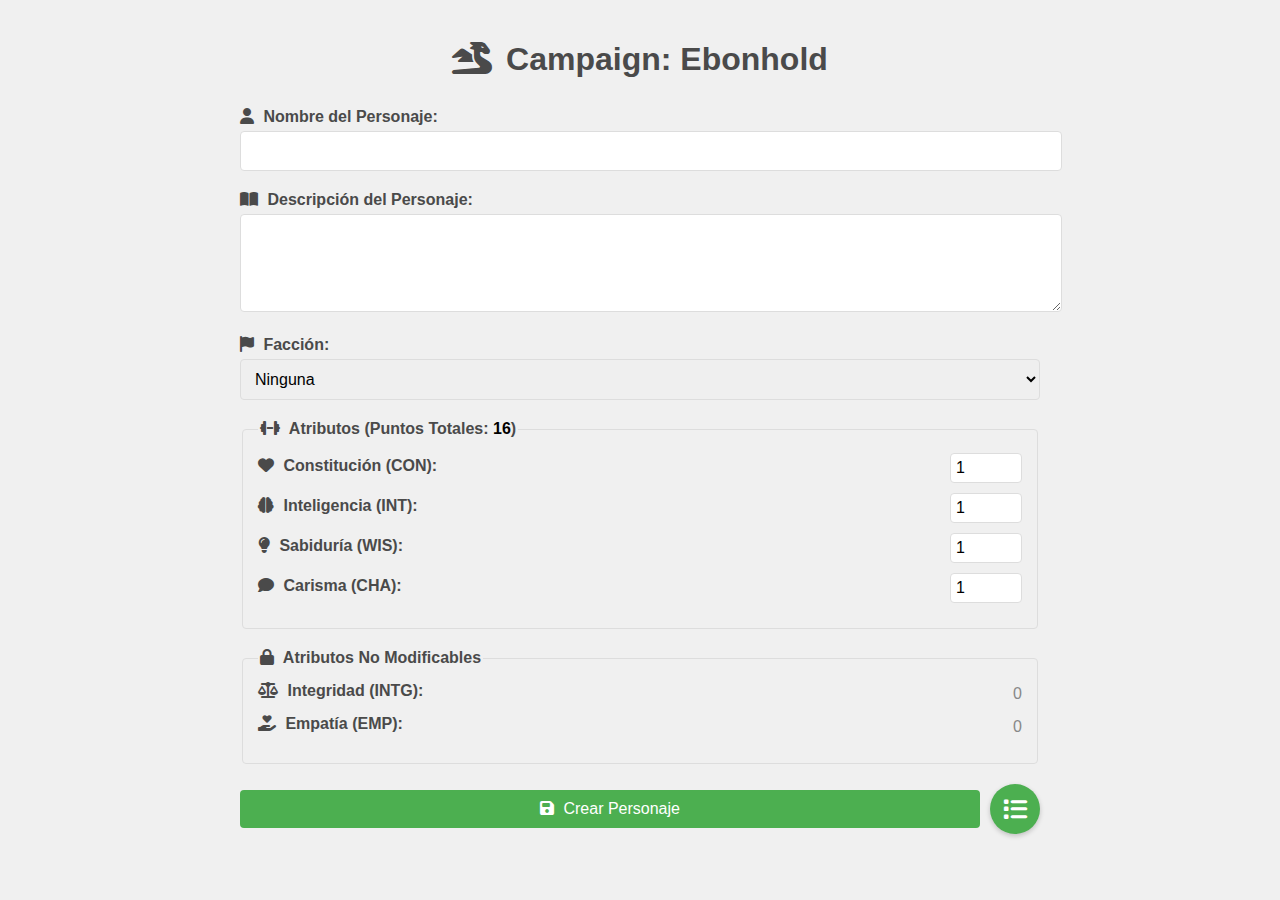
<file: index.html>
<!DOCTYPE html>
<html lang="es">
<head>
    <meta charset="UTF-8">
    <meta name="viewport" content="width=device-width, initial-scale=1.0">
    <title>Creador de Personajes D&D</title>
    <link rel="stylesheet" href="https://cdnjs.cloudflare.com/ajax/libs/font-awesome/6.4.0/css/all.min.css">
    <link rel="stylesheet" href="styles.css">
</head>
<body>
    <div class="container">
        <h1><i class="fas fa-dragon"></i> Campaign: Ebonhold</h1>
        <form id="characterForm">
            <div class="form-group">
                <label for="characterName"><i class="fas fa-user"></i> Nombre del Personaje:</label>
                <input type="text" id="characterName" name="characterName" required>
            </div>

            <div class="form-group">
                <label for="characterDescription"><i class="fas fa-book-open"></i> Descripción del Personaje:</label>
                <textarea id="characterDescription" name="characterDescription" rows="4" required></textarea>
            </div>

            <div class="form-group">
                <label for="faction"><i class="fas fa-flag"></i> Facción:</label>
                <select id="faction" name="faction">
                    <option value="None">Ninguna</option>
                    <option value="Faction1">Facción 1</option>
                    <option value="Faction2">Facción 2</option>
                    <option value="Faction3">Facción 3</option>
                </select>
            </div>

            <fieldset>
                <legend><i class="fas fa-dumbbell"></i> Atributos (Puntos Totales: <span id="totalPoints">20</span>)</legend>
                <div class="attribute">
                    <label for="CON"><i class="fas fa-heart"></i> Constitución (CON):</label>
                    <input type="number" id="CON" name="CON" min="1" max="20" value="1" required>
                </div>
                <div class="attribute">
                    <label for="INT"><i class="fas fa-brain"></i> Inteligencia (INT):</label>
                    <input type="number" id="INT" name="INT" min="1" max="20" value="1" required>
                </div>
                <div class="attribute">
                    <label for="WIS"><i class="fas fa-lightbulb"></i> Sabiduría (WIS):</label>
                    <input type="number" id="WIS" name="WIS" min="1" max="20" value="1" required>
                </div>
                <div class="attribute">
                    <label for="CHA"><i class="fas fa-comment"></i> Carisma (CHA):</label>
                    <input type="number" id="CHA" name="CHA" min="1" max="20" value="1" required>
                </div>
            </fieldset>

            <fieldset>
                <legend><i class="fas fa-lock"></i> Atributos No Modificables</legend>
                <div class="attribute non-modifiable">
                    <label for="INTG"><i class="fas fa-balance-scale"></i> Integridad (INTG):</label>
                    <span id="INTG">0</span>
                </div>
                <div class="attribute non-modifiable">
                    <label for="EMP"><i class="fas fa-hand-holding-heart"></i> Empatía (EMP):</label>
                    <span id="EMP">0</span>
                </div>
            </fieldset>

            <div class="button-container">
                <button type="submit" id="submitButton"><i class="fas fa-save"></i> Crear Personaje</button>
                <a href="character-list.html" class="circular-btn" aria-label="Lista de Personajes">
                    <i class="fas fa-list"></i>
                </a>
            </div>
        </form>
    </div>

    <script src="script.js"></script>
</body>
</html>
</file>
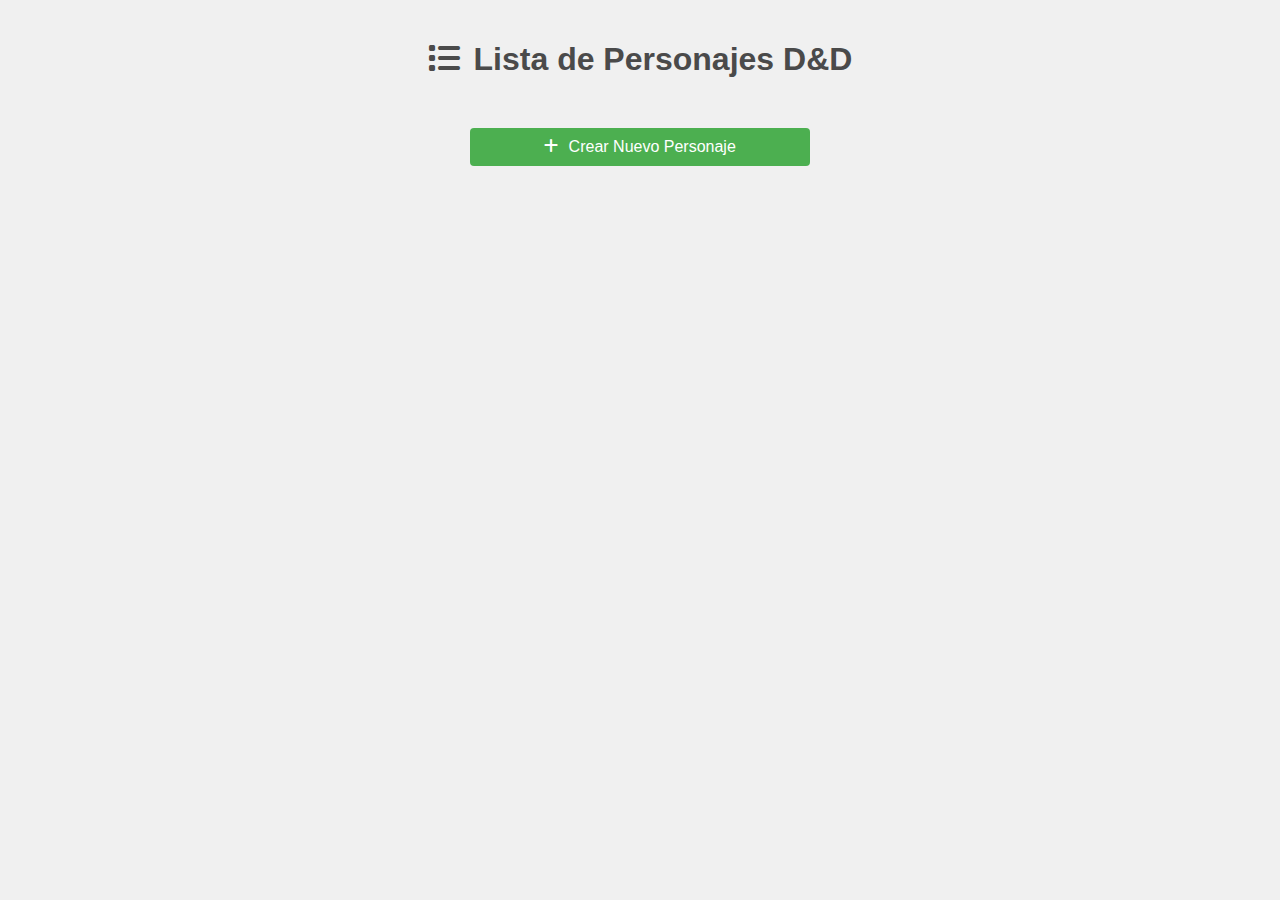
<file: character-list.html>
<!DOCTYPE html>
<html lang="es">
<head>
    <meta charset="UTF-8">
    <meta name="viewport" content="width=device-width, initial-scale=1.0">
    <title>Lista de Personajes D&D</title>
    <link rel="stylesheet" href="https://cdnjs.cloudflare.com/ajax/libs/font-awesome/6.4.0/css/all.min.css">
    <link rel="stylesheet" href="styles.css">
</head>
<body>
    <div class="container">
        <h1><i class="fas fa-list"></i> Lista de Personajes D&D</h1>
        <div id="characterList" class="character-grid"></div>
        <a href="index.html" class="button create-character-btn"><i class="fas fa-plus"></i> Crear Nuevo Personaje</a>
    </div>

    <script>
        document.addEventListener('DOMContentLoaded', () => {
            const characterList = document.getElementById('characterList');
            let characters = JSON.parse(localStorage.getItem('characters')) || [];

            function renderCharacters() {
                characterList.innerHTML = '';
                characters.forEach((character, index) => {
                    const characterCard = document.createElement('div');
                    characterCard.className = 'character-card';
                    characterCard.innerHTML = `
                        <h2>${character.name}</h2>
                        <p><strong>Facción:</strong> ${character.faction}</p>
                        <p><strong>Descripción:</strong> ${character.description.substring(0, 50)}${character.description.length > 50 ? '...' : ''}</p>
                        <div class="attributes">
                            <p><strong>Atributos:</strong></p>
                            <ul>
                                <li><i class="fas fa-heart"></i> CON: ${character.attributes.CON}</li>
                                <li><i class="fas fa-brain"></i> INT: ${character.attributes.INT}</li>
                                <li><i class="fas fa-lightbulb"></i> WIS: ${character.attributes.WIS}</li>
                                <li><i class="fas fa-comment"></i> CHA: ${character.attributes.CHA}</li>
                                <li><i class="fas fa-balance-scale"></i> INTG: ${character.attributes.INTG}</li>
                                <li><i class="fas fa-hand-holding-heart"></i> EMP: ${character.attributes.EMP}</li>
                            </ul>
                        </div>
                        <div class="card-actions">
                            <button class="modify-btn" data-index="${index}"><i class="fas fa-edit"></i></button>
                            <button class="delete-btn" data-index="${index}"><i class="fas fa-trash"></i></button>
                        </div>
                    `;
                    characterList.appendChild(characterCard);
                });

                document.querySelectorAll('.modify-btn').forEach(btn => {
                    btn.addEventListener('click', (e) => {
                        const index = parseInt(e.target.closest('.modify-btn').dataset.index);
                        const password = prompt('Ingrese la contraseña para modificar:');
                        if (password === 'hollowraven') {
                            window.location.href = `index.html?edit=${index}`;
                        } else {
                            alert('Contraseña incorrecta');
                        }
                    });
                });

                document.querySelectorAll('.delete-btn').forEach(btn => {
                    btn.addEventListener('click', (e) => {
                        const index = parseInt(e.target.closest('.delete-btn').dataset.index);
                        if (confirm('¿Estás seguro de que quieres eliminar este personaje?')) {
                            characters.splice(index, 1);
                            localStorage.setItem('characters', JSON.stringify(characters));
                            renderCharacters();
                        }
                    });
                });
            }

            renderCharacters();
        });
    </script>
</body>
</html>
</file>
<file: styles.css>
body {
    font-family: 'Segoe UI', Tahoma, Geneva, Verdana, sans-serif;
    background-color: #f0f0f0;
    margin: 0;
    padding: 0;
}

.container {
    max-width: 800px;
    margin: 0 auto;
    padding: 20px;
}

h1 {
    color: #4a4a4a;
    text-align: center;
    margin-bottom: 30px;
}

.form-group {
    margin-bottom: 20px;
}

label {
    display: block;
    margin-bottom: 5px;
    color: #4a4a4a;
    font-weight: bold;
}

input[type="text"], select, textarea {
    width: 100%;
    padding: 10px;
    border: 1px solid #ddd;
    border-radius: 4px;
    font-size: 16px;
}

input[type="number"] {
    width: 60px;
    padding: 5px;
    border: 1px solid #ddd;
    border-radius: 4px;
    font-size: 16px;
}

fieldset {
    margin-top: 20px;
    border: 1px solid #ddd;
    padding: 15px;
    border-radius: 4px;
}

legend {
    font-weight: bold;
    color: #4a4a4a;
}

.attribute {
    display: flex;
    justify-content: space-between;
    align-items: center;
    margin-bottom: 10px;
}

.non-modifiable {
    color: #888;
}

button, .button {
    display: inline-block;
    padding: 10px 20px;
    background-color: #4CAF50;
    color: white;
    border: none;
    border-radius: 4px;
    cursor: pointer;
    font-size: 16px;
    text-align: center;
    text-decoration: none;
    transition: background-color 0.3s;
}

button:hover, .button:hover {
    background-color: #45a049;
}

.fas {
    margin-right: 5px;
}

.character-grid {
    display: grid;
    grid-template-columns: repeat(auto-fill, minmax(250px, 1fr));
    gap: 20px;
    margin-bottom: 20px;
}

.character-card {
    background-color: #ffffff;
    border: 1px solid #ddd;
    border-radius: 4px;
    padding: 15px;
    box-shadow: 0 2px 4px rgba(0, 0, 0, 0.1);
}

.character-card h2 {
    color: #4a4a4a;
    margin-top: 0;
    font-size: 1.2em;
}

.character-card p {
    margin: 5px 0;
    font-size: 0.9em;
}

.attributes ul {
    list-style-type: none;
    padding-left: 0;
    display: grid;
    grid-template-columns: repeat(2, 1fr);
    gap: 5px;
}

.attributes li {
    font-size: 0.8em;
    display: flex;
    align-items: center;
}

.attributes li i {
    margin-right: 5px;
    width: 20px;
    text-align: center;
}

.card-actions {
    display: flex;
    justify-content: flex-end;
    margin-top: 10px;
}

.modify-btn, .delete-btn {
    padding: 5px 10px;
    font-size: 0.9em;
    margin-left: 5px;
}

.modify-btn {
    background-color: #4CAF50;
}

.modify-btn:hover {
    background-color: #45a049;
}

.delete-btn {
    background-color: #f44336;
}

.delete-btn:hover {
    background-color: #d32f2f;
}

.create-character-btn {
    display: block;
    width: 100%;
    max-width: 300px;
    margin: 20px auto;
    text-align: center;
}

.button-container {
    display: flex;
    justify-content: space-between;
    align-items: center;
    margin-top: 20px;
}

.button-container button {
    flex-grow: 1;
    margin-right: 10px;
}

.circular-btn {
    width: 50px;
    height: 50px;
    border-radius: 50%;
    background-color: #4CAF50;
    color: white;
    display: flex;
    justify-content: center;
    align-items: center;
    text-decoration: none;
    box-shadow: 0 2px 5px rgba(0, 0, 0, 0.2);
    transition: background-color 0.3s;
}

.circular-btn:hover {
    background-color: #45a049;
}

.circular-btn i {
    font-size: 24px;
    margin: 0;
}
</file>
